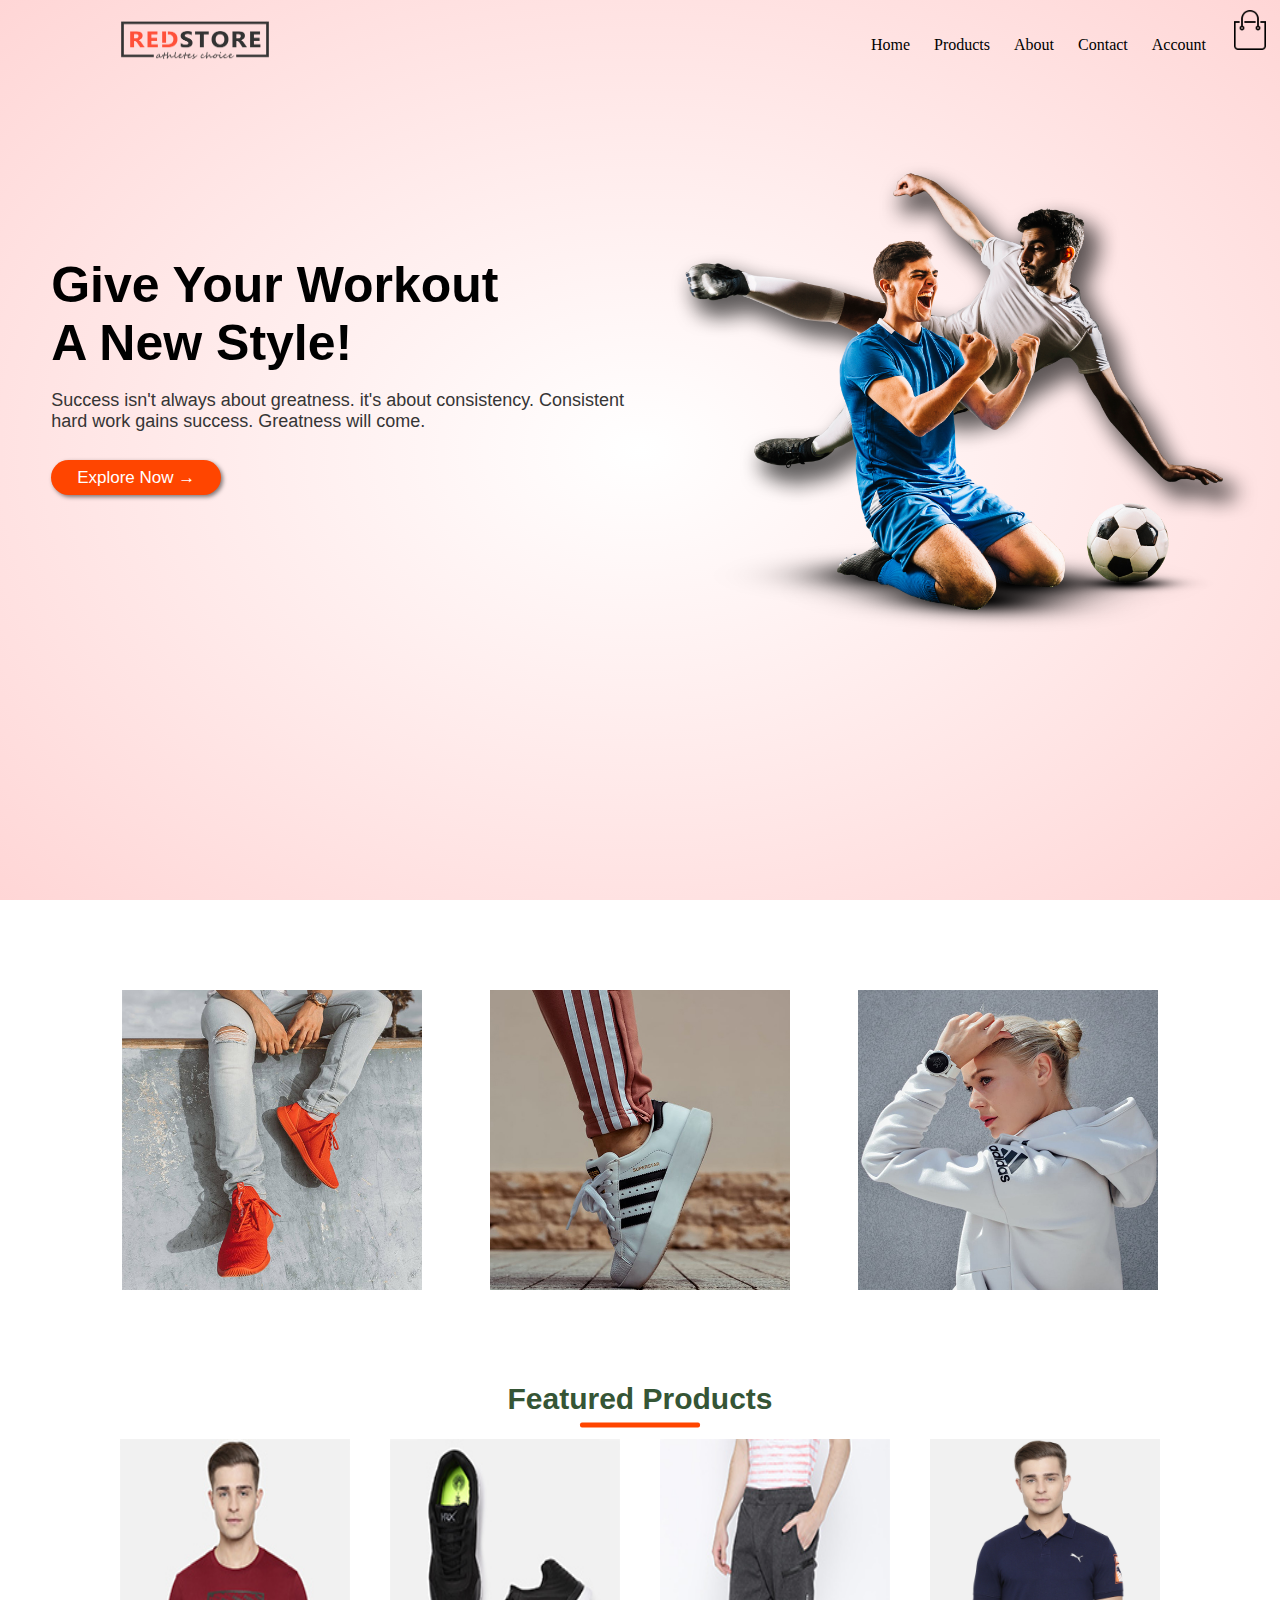
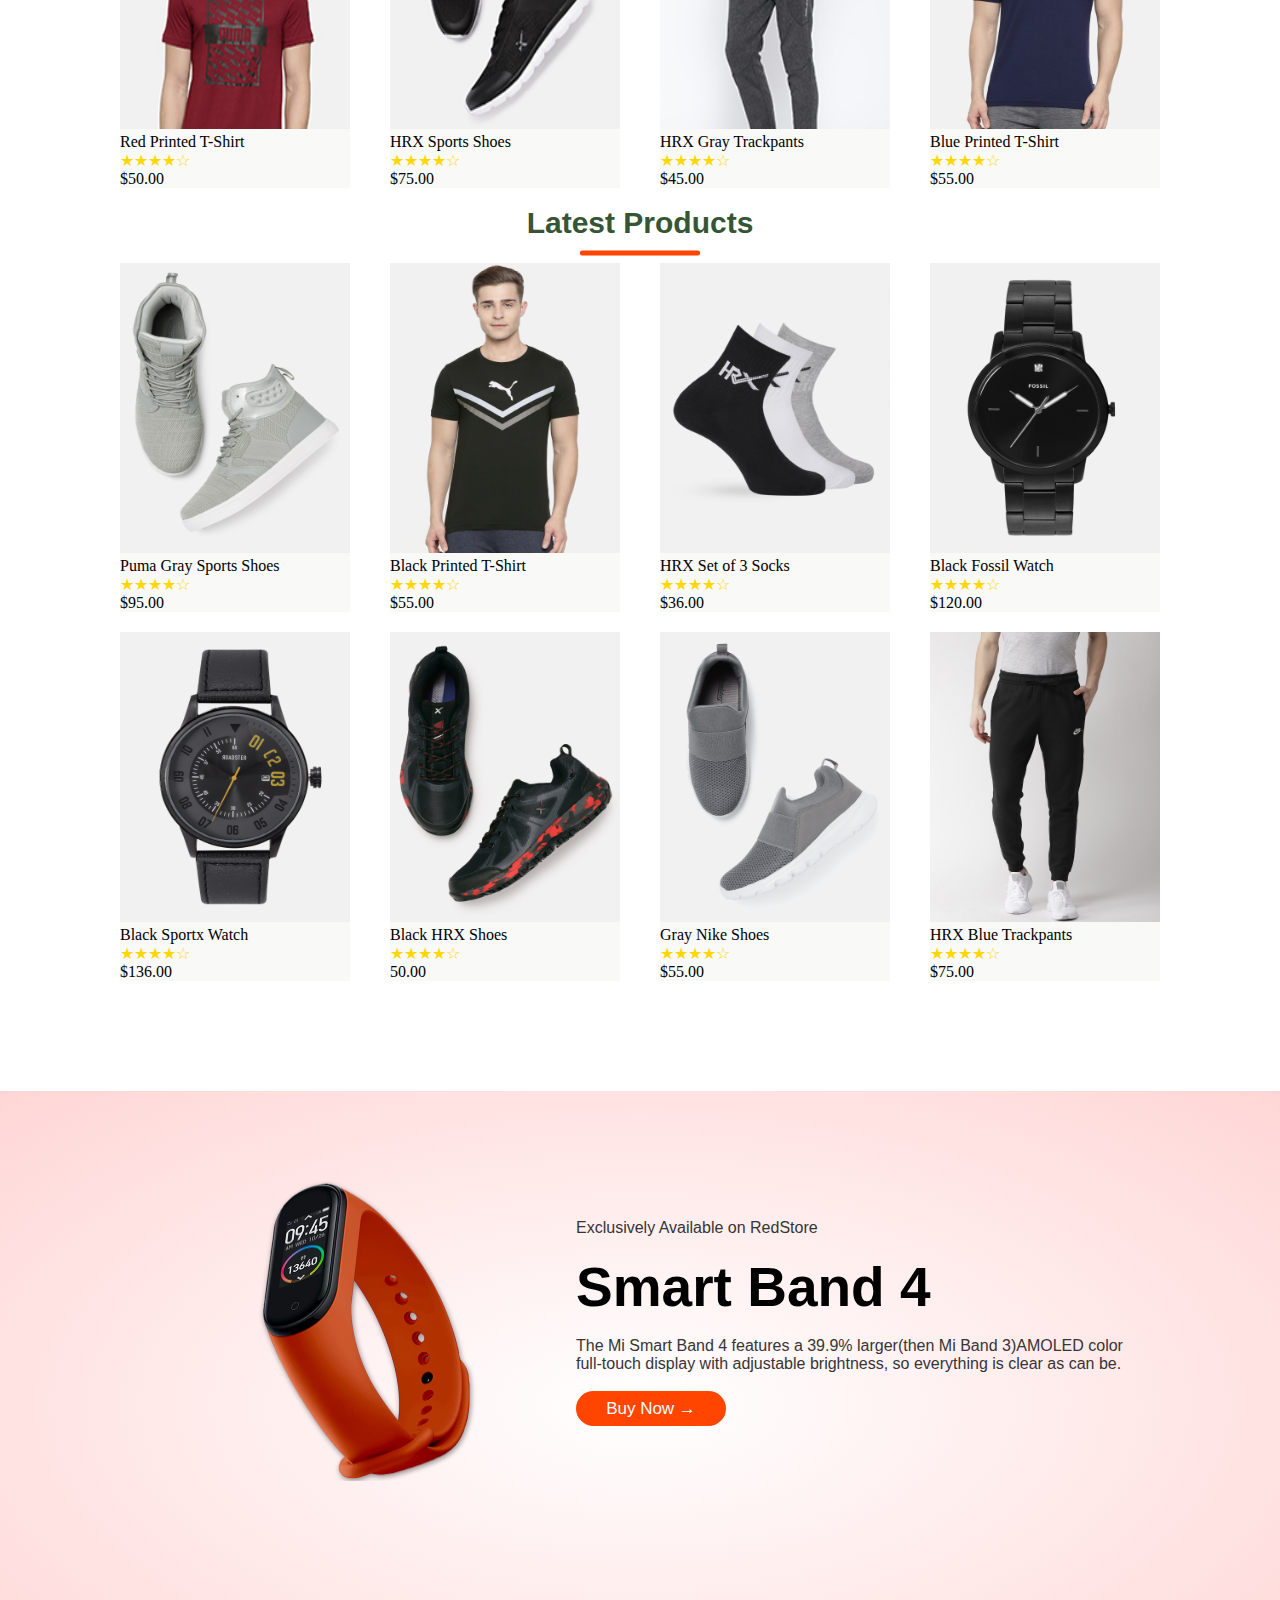
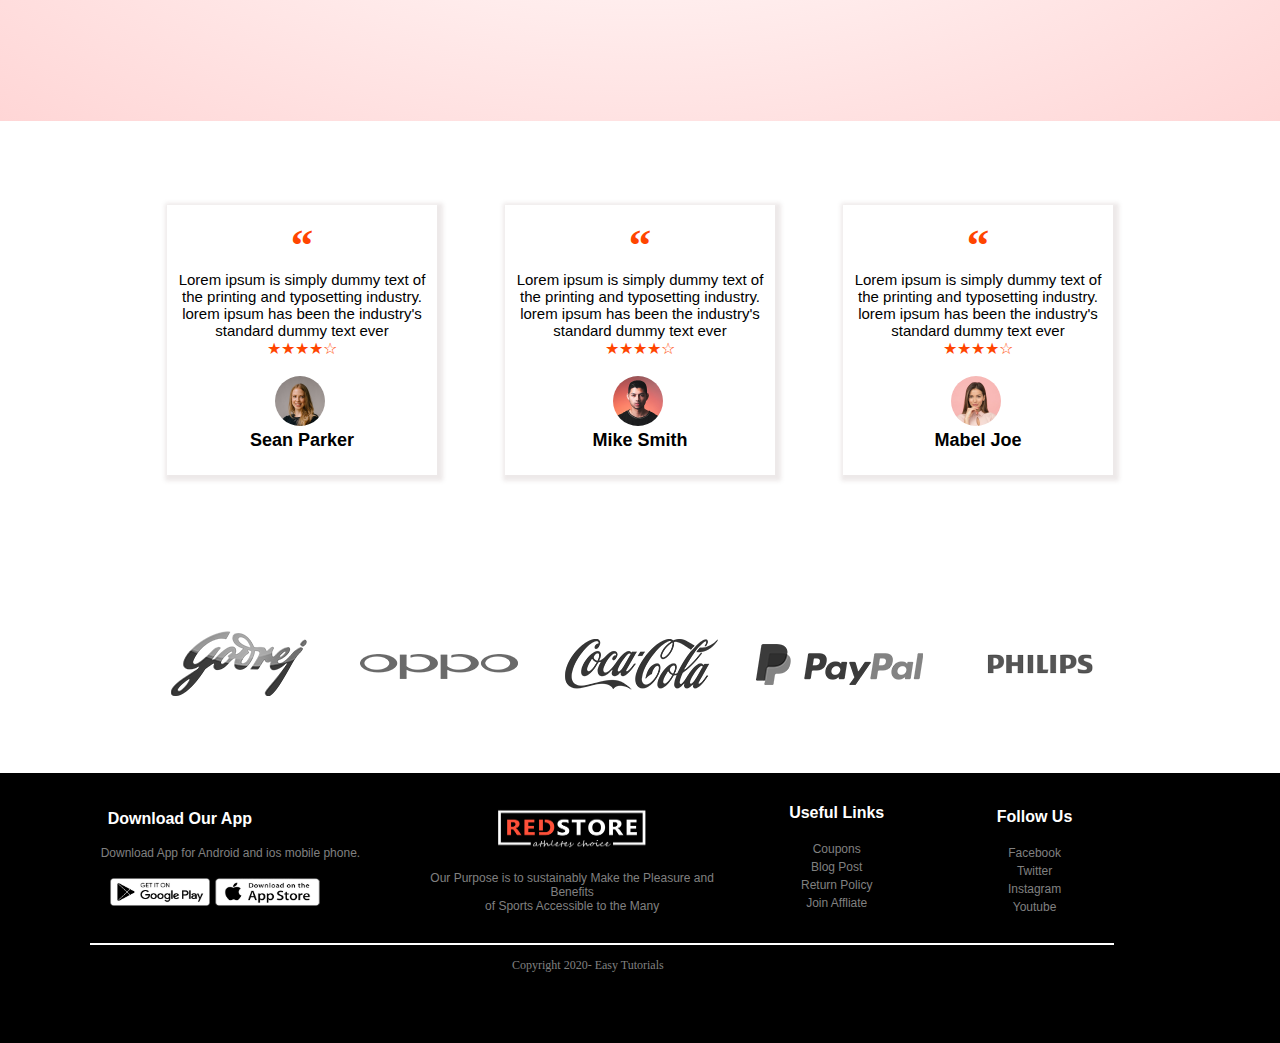
<file: index.html>
<!DOCTYPE html>
<html lang="en">

<head>
    <meta charset="UTF-8">
    <meta name="viewport" content="width=device-width, initial-scale=1.0">
    <title>RedStore | Ecommerce Website</title>
    <link rel="shortcut icon" href="./images/Intro-images/favicon.png" type="image/x-icon">
    <link rel="stylesheet" href="./style/main.css">
</head>

<body>
    <main>
        <header>
            <nav>
                <div class="navigation">
                    <img id="logo" width="150" height="40" src="./images/Intro-images/logo.png" alt="">
                    <ul>
                        <li><a href="./index.html">Home</a></li>
                        <li><a href="./pages/Product.html">Products</a></li>
                        <li><a href="">About</a></li>
                        <li><a href="">Contact</a></li>
                        <li><a href="./pages/Account.html">Account</a></li>
                        <li id="cart"><a href="./pages/cart.html"><img src="./images/Intro-images/cart.png" alt=""
                                    width="40" height="40"></a></li>
                    </ul>
                </div>
            </nav>
        </header>
        <div class="landing">
            <div class="Left">
                <h1 id="Give">Give Your Workout <br> A New Style!</h1><br>
                <p id="Success">Success isn't always about greatness. it's about consistency. Consistent <br>
                    hard work gains success. Greatness will come.
                </p><br>
                <a href="#category"><button id="button">Explore Now &#8594;</button></a>
            </div>
            <div class="Right">
                <img id="img1" src="../images/Intro-images/image1.png" alt="" width="600" height="500">
            </div>
        </div>
    </main>
    <!-- Category -->
    <div id="category">
        <img class="c1" src="../images/Explore-images/category-1.jpg" width="300" height="300" alt="">
        <img class="c1" src="../images/Explore-images/category-2.jpg" width="300" height="300" alt="">
        <img class="c1" src="../images/Explore-images/category-3.jpg" width="300" height="300" alt="">
    </div>

    <div class="Featured">
        <p style="line-height: 50px;"><b>Featured Products</b></p>
    </div>
    <div id="underline"></div>
    <div class="buy">
        <div class="card">
            <img id="" src="./images/Explore-images/buy-1.jpg" alt="" height="290" width="230">
            <p>Red Printed T-Shirt</p>
            <p class="rating">&#9733;&#9733;&#9733;&#9733;&#9734;</p>
            <p>$50.00</p>
        </div>
        <div class="card">
            <img src="./images/Explore-images/buy-2.jpg" alt="" height="290" width="230">
            <p>HRX Sports Shoes</p>
            <p class="rating">&#9733;&#9733;&#9733;&#9733;&#9734;</p>
            <p>$75.00</p>
        </div>
        <div class="card">
            <img src="./images/Explore-images/buy-3.jpg" alt="" height="290" width="230">
            <p>HRX Gray Trackpants</p>
            <p class="rating">&#9733;&#9733;&#9733;&#9733;&#9734;</p>
            <p>$45.00</p>
        </div>
        <div class="card">
            <img src="./images/Explore-images/product-4.jpg" alt="" height="290" width="230">
            <p>Blue Printed T-Shirt</p>
            <p class="rating">&#9733;&#9733;&#9733;&#9733;&#9734;</p>
            <p>$55.00</p>
        </div>
    </div>
    <div class="Latest">
        <p style="line-height: 50px;"><b>Latest Products</b></p>
    </div>
    <div id="underline1"></div>
    <div class="buy">
        <div class="card">
            <img id="" src="./images/Explore-images/product-5.jpg" alt="" height="290" width="230">
            <p>Puma Gray Sports Shoes</p>
            <p class="rating">&#9733;&#9733;&#9733;&#9733;&#9734;</p>
            <p>$95.00</p>
        </div>
        <div class="card">
            <img src="./images/Explore-images/product-6.jpg" alt="" height="290" width="230">
            <p>Black Printed T-Shirt</p>
            <p class="rating">&#9733;&#9733;&#9733;&#9733;&#9734;</p>
            <p>$55.00</p>
        </div>
        <div class="card">
            <img src="./images/Explore-images/product-7.jpg" alt="" height="290" width="230">
            <p>HRX Set of 3 Socks</p>
            <p class="rating">&#9733;&#9733;&#9733;&#9733;&#9734;</p>
            <p>$36.00</p>
        </div>
        <div class="card">
            <img src="./images/Explore-images/product-8.jpg" alt="" height="290" width="230">
            <p>Black Fossil Watch</p>
            <p class="rating">&#9733;&#9733;&#9733;&#9733;&#9734;</p>
            <p>$120.00</p>
        </div>
    </div>
    <div class="buy">
        <div class="card">
            <img src="./images/Explore-images/product-9.jpg" alt="" height="290" width="230">
            <p>Black Sportx Watch</p>
            <p class="rating">&#9733;&#9733;&#9733;&#9733;&#9734;</p>
            <p>$136.00</p>
        </div>
        <div class="card">
            <img src="./images/Explore-images/product-10.jpg" alt="" height="290" width="230">
            <p>Black HRX Shoes</p>
            <p class="rating">&#9733;&#9733;&#9733;&#9733;&#9734;</p>
            <p>50.00</p>
        </div>
        <div class="card">
            <img src="./images/Explore-images/product-11.jpg" alt="" height="290" width="230">
            <p>Gray Nike Shoes</p>
            <p class="rating">&#9733;&#9733;&#9733;&#9733;&#9734;</p>
            <p>$55.00</p>
        </div>
        <div class="card">
            <img src="./images/Explore-images/product-12.jpg" alt="" height="290" width="230">
            <p>HRX Blue Trackpants</p>
            <p class="rating">&#9733;&#9733;&#9733;&#9733;&#9734;</p>
            <p>$75.00</p>
        </div>
    </div>
    <div class="watch">
        <div id="exclusive"><img src="./images/Explore-images/exclusive.png" alt="" width="350" height="300"></div>
        <div id="rightnote">
            <p class="exclusivenote">Exclusively Available on RedStore</p><br>
            <h1>Smart Band 4</h1><br>
            <p class="exclusivenote">The Mi Smart Band 4 features a 39.9% larger(then Mi Band 3)AMOLED color<br>
                full-touch display with adjustable brightness, so everything is clear as can be.</p><br>
            <a href=""><button id="buynow">Buy Now &#8594;</button></a>
        </div>
    </div>
    <div class="review">
        <div class="comment">
            <h1 class="quotes">&#8220;</h1>
            <p class="text">Lorem ipsum is simply dummy text of the printing and typosetting
                industry. lorem ipsum has been the industry's standard dummy text ever</p>
            <p class="rating">&#9733;&#9733;&#9733;&#9733;&#9734;</p><br><img class="user"
                src="./images/Explore-images/user-1.png" alt="" width="50" height="50">
            <h6 class="name">Sean Parker</h6>
        </div>
        <div class="comment">
            <h1 class="quotes">&#8220;</h1>
            <p class="text">Lorem ipsum is simply dummy text of the printing and typosetting
                industry. lorem ipsum has been the industry's standard dummy text ever</p>
            <p class="rating">&#9733;&#9733;&#9733;&#9733;&#9734;</p><br><img class="user"
                src="./images/Explore-images/user-2.png" alt="" width="50" height="50">
            <h6 class="name">Mike Smith</h6>
        </div>
        <div class="comment">
            <h1 class="quotes">&#8220;</h1>
            <p class="text">Lorem ipsum is simply dummy text of the printing and typosetting
                industry. lorem ipsum has been the industry's standard dummy text ever</p>
            <p class="rating">&#9733;&#9733;&#9733;&#9733;&#9734;</p><br><img class="user"
                src="./images/Explore-images/user-3.png" alt="" width="50" height="50">
            <h6 class="name">Mabel Joe</h6>
        </div>
    </div>
    <div class="brand">
        <div class="item"><img src="./images/brand/logo-godrej.png" alt=""></div>
        <div class="item"><img src="./images/brand/logo-oppo.png" alt=""></div>
        <div class="item"><img src="./images/brand/logo-coca-cola.png" alt=""></div>
        <div class="item"><img src="./images/brand/logo-paypal.png" alt=""></div>
        <div class="item"><img src="./images/brand/logo-philips.png" alt=""></div>
    </div>
    </div>
    <footer>
        <div class="footerdiv">
            <div class="footeritem1">
                <h4 class="download">Download Our App</h4><br>
                <p class="smalltext">Download App for Android and ios mobile phone.</p>
                <a href=""><br><img src="./images/brand/play-store.png" alt="" width="100" height="28"
                        id="playstore"></a><a href=""><img id="appstore" src="./images/brand/app-store.png" alt=""
                        width="105" height="28"></a>
            </div>
            <div class="footeritem2"><img src="./images/brand/logo-white.png" id="logowhite" alt="" width="150"
                    height="40"><br><br>
                <p id="purpose">Our Purpose is to sustainably Make the Pleasure and Benefits<br>of Sports Accessible to
                    the Many</p>
            </div>
            <div class="footeritem3">
                <h4 class="lefttext">Useful Links</h4><br><a href="">
                    <p id="Coupons">Coupons
                </a><br><a href="">Blog Post</a><br><a href="">Return Policy</a><br><a href="">Join Affliate</a></p>
            </div>
            <div class="footeritem4">
                <h4 class="lefttextend">Follow Us</h4><br><a href="">
                    <p id="Facebook">Facebook
                </a><br><a href="">Twitter</a><br><a href="">Instagram</a><br><a href="">Youtube</a></p>
            </div>
        </div>
        <div class="footerline"></div>
        <p class="copyright">Copyright 2020- Easy Tutorials</p>
    </footer>
</body>

</html
</file>
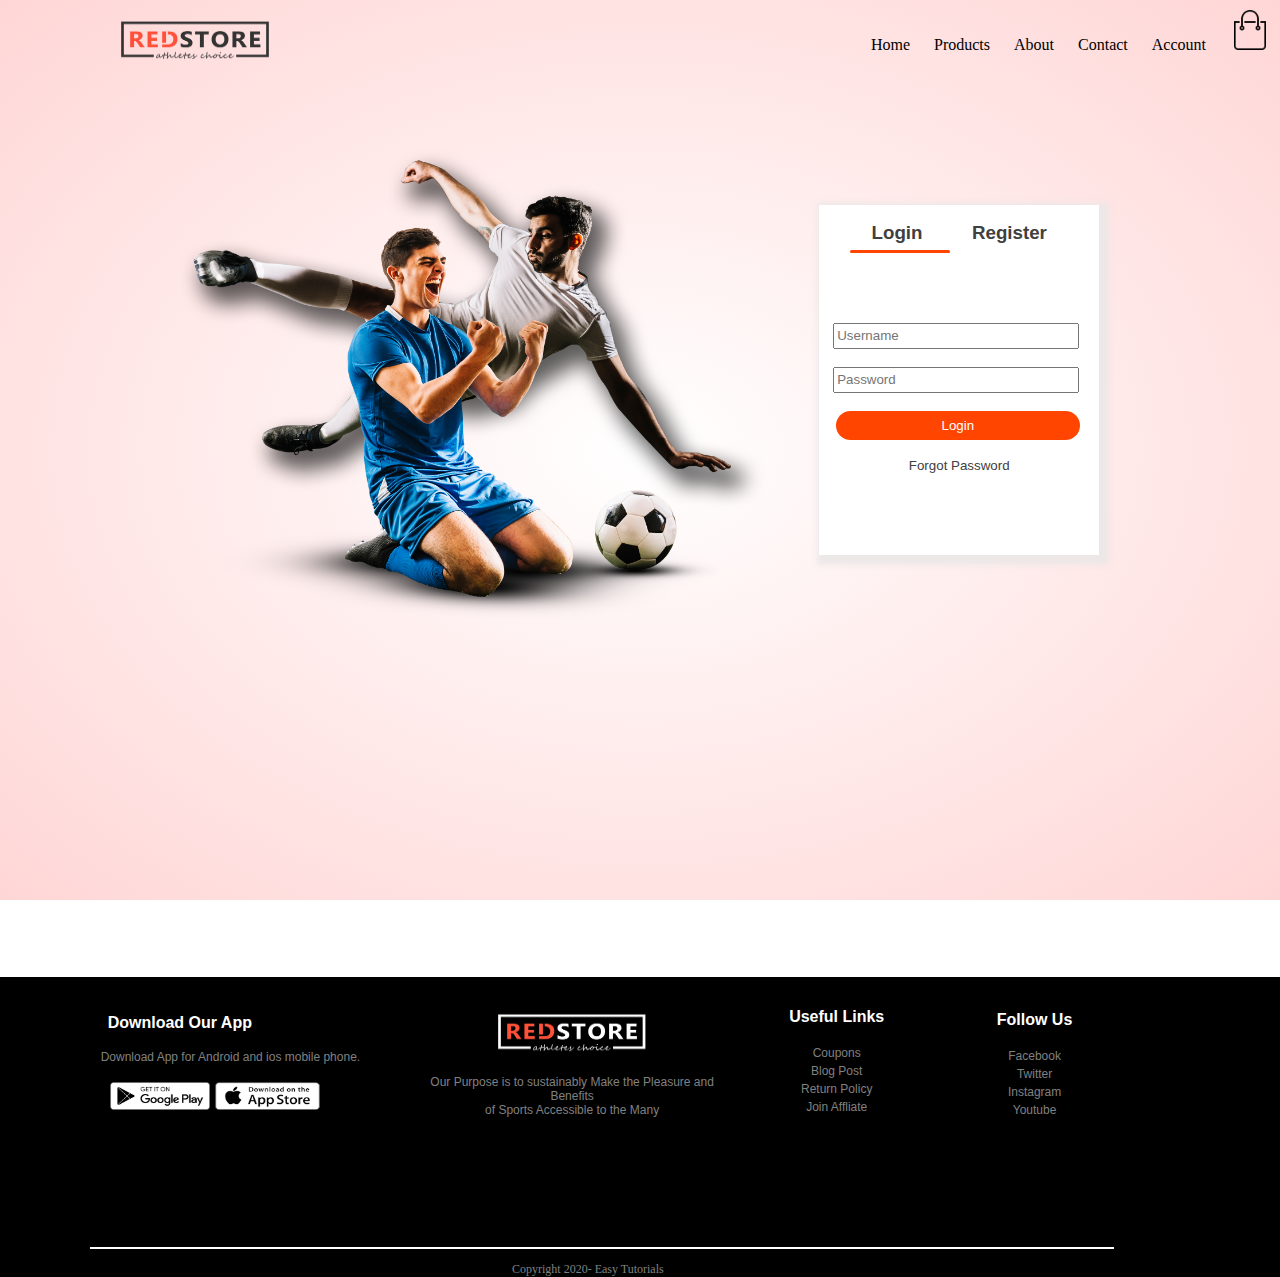
<file: pages/Account.html>
<!DOCTYPE html>
<html lang="en">
<head>
    <meta charset="UTF-8">
    <meta name="viewport" content="width=device-width, initial-scale=1.0">
    <title>My-Account RedStore | Ecommerce Website</title>
    <link rel="shortcut icon" href="../images/Intro-images/favicon.png" type="image/x-icon">
    <link rel="stylesheet" href="../style/Account.css">
</head>
<body>
    <main>
    <header>
        <nav>
            <div class="navigation">
                <img id="logo" width="150" height="40" src="../images/Intro-images/logo.png" alt="">
                    <ul>
                        <li><a href="../index.html">Home</a></li>
                        <li><a href="../pages/Product.html">Products</a></li>
                        <li><a href="">About</a></li>
                        <li><a href="">Contact</a></li>
                        <li><a href="../pages/Account.html">Account</a></li>
                        <li id="cart"><a href="../pages/cart.html"><img src="../images/Intro-images/cart.png" alt=""
                                    width="40" height="40"></a></li>
                    </ul>
                </div>
            </nav>
        </header>
            <div class="landing">
                <div class="Left">
                    <img id="img1" src="../images/Intro-images/image1.png" alt="" width="600" height="500">
                </div>
                <div class="Right">
                    <div>
                        <div class="loginboox">
                            <form action="">
                                <div class="head"><h3 id="h1">Login</h3><br>
                                <a href=""><h3 id="register">Register</h3></div></a>
                                <div class="underline"></div>
                                <div class="inputbox">
                                    <input type="text" placeholder="Username"><br><br>
                                    <input type="text" placeholder="Password"><br><br>
                                    <button id="button">Login</button><br><br>
                                    <a href=""><p>Forgot Password</p></a>
                                </div>
                            </form>
                        </div>
                    </div>
                </div>
            </div>
        </main>
        <footer>
            <div class="footerdiv">
                <div class="footeritem1">
                    <h4 class="download">Download Our App</h4><br>
                    <p class="smalltext">Download App for Android and ios mobile phone.</p>
                    <a href=""><br><img src="../images/brand/play-store.png" alt="" width="100" height="28"
                            id="playstore"></a><a href=""><img id="appstore" src="../images/brand/app-store.png" alt=""
                            width="105" height="28"></a>
                </div>
                <div class="footeritem2"><img src="../images/brand/logo-white.png" id="logowhite" alt="" width="150"
                        height="40"><br><br>
                    <p id="purpose">Our Purpose is to sustainably Make the Pleasure and Benefits<br>of Sports Accessible to
                        the Many</p>
                </div>
                <div class="footeritem3">
                    <h4 class="lefttext">Useful Links</h4><br><a href="">
                        <p id="Coupons">Coupons
                    </a><br><a href="">Blog Post</a><br><a href="">Return Policy</a><br><a href="">Join Affliate</a></p>
                </div>
                <div class="footeritem4">
                    <h4 class="lefttextend">Follow Us</h4><br><a href="">
                        <p id="Facebook">Facebook
                    </a><br><a href="">Twitter</a><br><a href="">Instagram</a><br><a href="">Youtube</a></p>
                </div>
            </div>
            <div class="footerline"></div>
            <p class="copyright">Copyright 2020- Easy Tutorials</p>
        </footer>
</body>
</html>
</file>
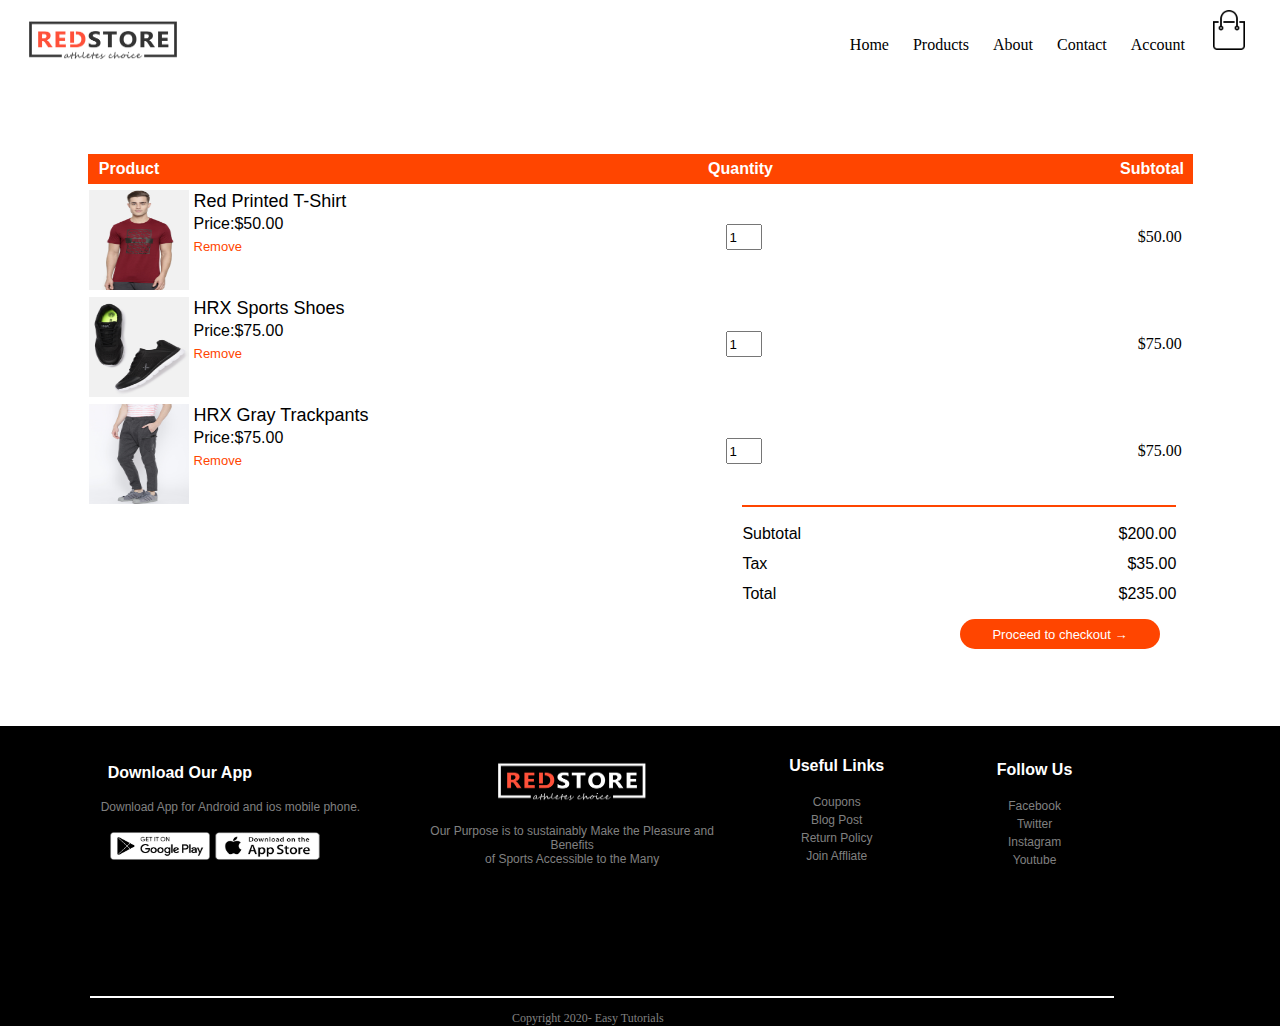
<file: pages/cart.html>
<!DOCTYPE html>
<html lang="en">

<head>
    <meta charset="UTF-8">
    <meta name="viewport" content="width=device-width, initial-scale=1.0">
    <title>My Cart-RedStore | Ecommerce Website</title>
    <link rel="shortcut icon" href="../images/Intro-images/favicon.png" type="image/x-icon">
    <link rel="stylesheet" href="../style/cart.css">
</head>

<body>
    <main>
        <header>
            <nav>
                <div class="navigation">
                    <img id="logo" width="150" height="40" src="../images/Intro-images/logo.png" alt="">
                    <ul>
                        <li><a href="../index.html">Home</a></li>
                        <li><a href="../pages/Product.html">Products</a></li>
                        <li><a href="">About</a></li>
                        <li><a href="">Contact</a></li>
                        <li><a href="../pages/Account.html">Account</a></li>
                        <li id="cart"><a href="../pages/cart.html"><img src="../images/Intro-images/cart.png" alt=""
                                    width="40" height="40"></a></li>
                    </ul>
                </div>
            </nav>
        </header>
        <div class="maindiv">
            <table>
                <tr>
                    <th id="th1" width="500" height="28">Product</th>
                    <th id="th2" width="300" height="28">Quantity</th>
                    <th id="th3" width="300" height="28">Subtotal</th>
                </tr>
                <tr>
                    <td class="image" width="500"><img src="../images/product-1.jpg" width="100" height="100" alt="">
                        <p class="item"><span class="text1">Red Printed T-Shirt</span><br><span
                                class="text2">Price:$50.00</span><br><span class="text3">Remove</span></p>
                    </td>
                    <td class="count"><input type="number" class="numberbox" value="1" min="1" max="15"></td>
                    <td class="price">
                        <p>$50.00</p>
                    </td>
                </tr>
                <tr>
                    <td class="image" width="500"><img src="../images/product-2.jpg" width="100" height="100" alt="">
                        <p class="item"><span class="text1">HRX Sports Shoes</span><br><span
                                class="text2">Price:$75.00</span><br><span class="text3">Remove</span></p>
                    </td>
                    <td class="count"><input type="number" class="numberbox" value="1" min="1" max="15"></td>
                    <td class="price">
                        <p>$75.00</p>
                    </td>
                </tr>
                <tr>
                    <td class="image" width="500"><img src="../images/product-3.jpg" width="100" height="100" alt="">
                        <p class="item"><span class="text1">HRX Gray Trackpants</span><br><span
                                class="text2">Price:$75.00</span><br><span class="text3">Remove</span></p>
                    </td>
                    <td class="count"><input type="number" class="numberbox" value="1" min="1" max="15"></td>
                    <td class="price">
                        <p>$75.00</p>
                    </td>
                </tr>
            </table>
        </div>
        <div class="leftend">
            <div class="line"></div>
            <div class="content">
                <span>Subtotal</span><span class="dollar">$200.00</span><br>
                <span>Tax</span><span class="dollar">$35.00</span><br>
                <span>Total</span><span class="dollar">$235.00</span>
            </div>
            <button id="checkout">Proceed to checkout &#8594;</button></a>
        </div>
    </main>
    <footer>
        <div class="footerdiv">
            <div class="footeritem1">
                <h4 class="download">Download Our App</h4><br>
                <p class="smalltext">Download App for Android and ios mobile phone.</p>
                <a href=""><br><img src="../images/brand/play-store.png" alt="" width="100" height="28"
                        id="playstore"></a><a href=""><img id="appstore" src="../images/brand/app-store.png" alt=""
                        width="105" height="28"></a>
            </div>
            <div class="footeritem2"><img src="../images/brand/logo-white.png" id="logowhite" alt="" width="150"
                    height="40"><br><br>
                <p id="purpose">Our Purpose is to sustainably Make the Pleasure and Benefits<br>of Sports Accessible to
                    the Many</p>
            </div>
            <div class="footeritem3">
                <h4 class="lefttext">Useful Links</h4><br><a href="">
                    <p id="Coupons">Coupons
                </a><br><a href="">Blog Post</a><br><a href="">Return Policy</a><br><a href="">Join Affliate</a></p>
            </div>
            <div class="footeritem4">
                <h4 class="lefttextend">Follow Us</h4><br><a href="">
                    <p id="Facebook">Facebook
                </a><br><a href="">Twitter</a><br><a href="">Instagram</a><br><a href="">Youtube</a></p>
            </div>
        </div>
        <div class="footerline"></div>
        <p class="copyright">Copyright 2020- Easy Tutorials</p>
    </footer>
</body>

</html>
</file>
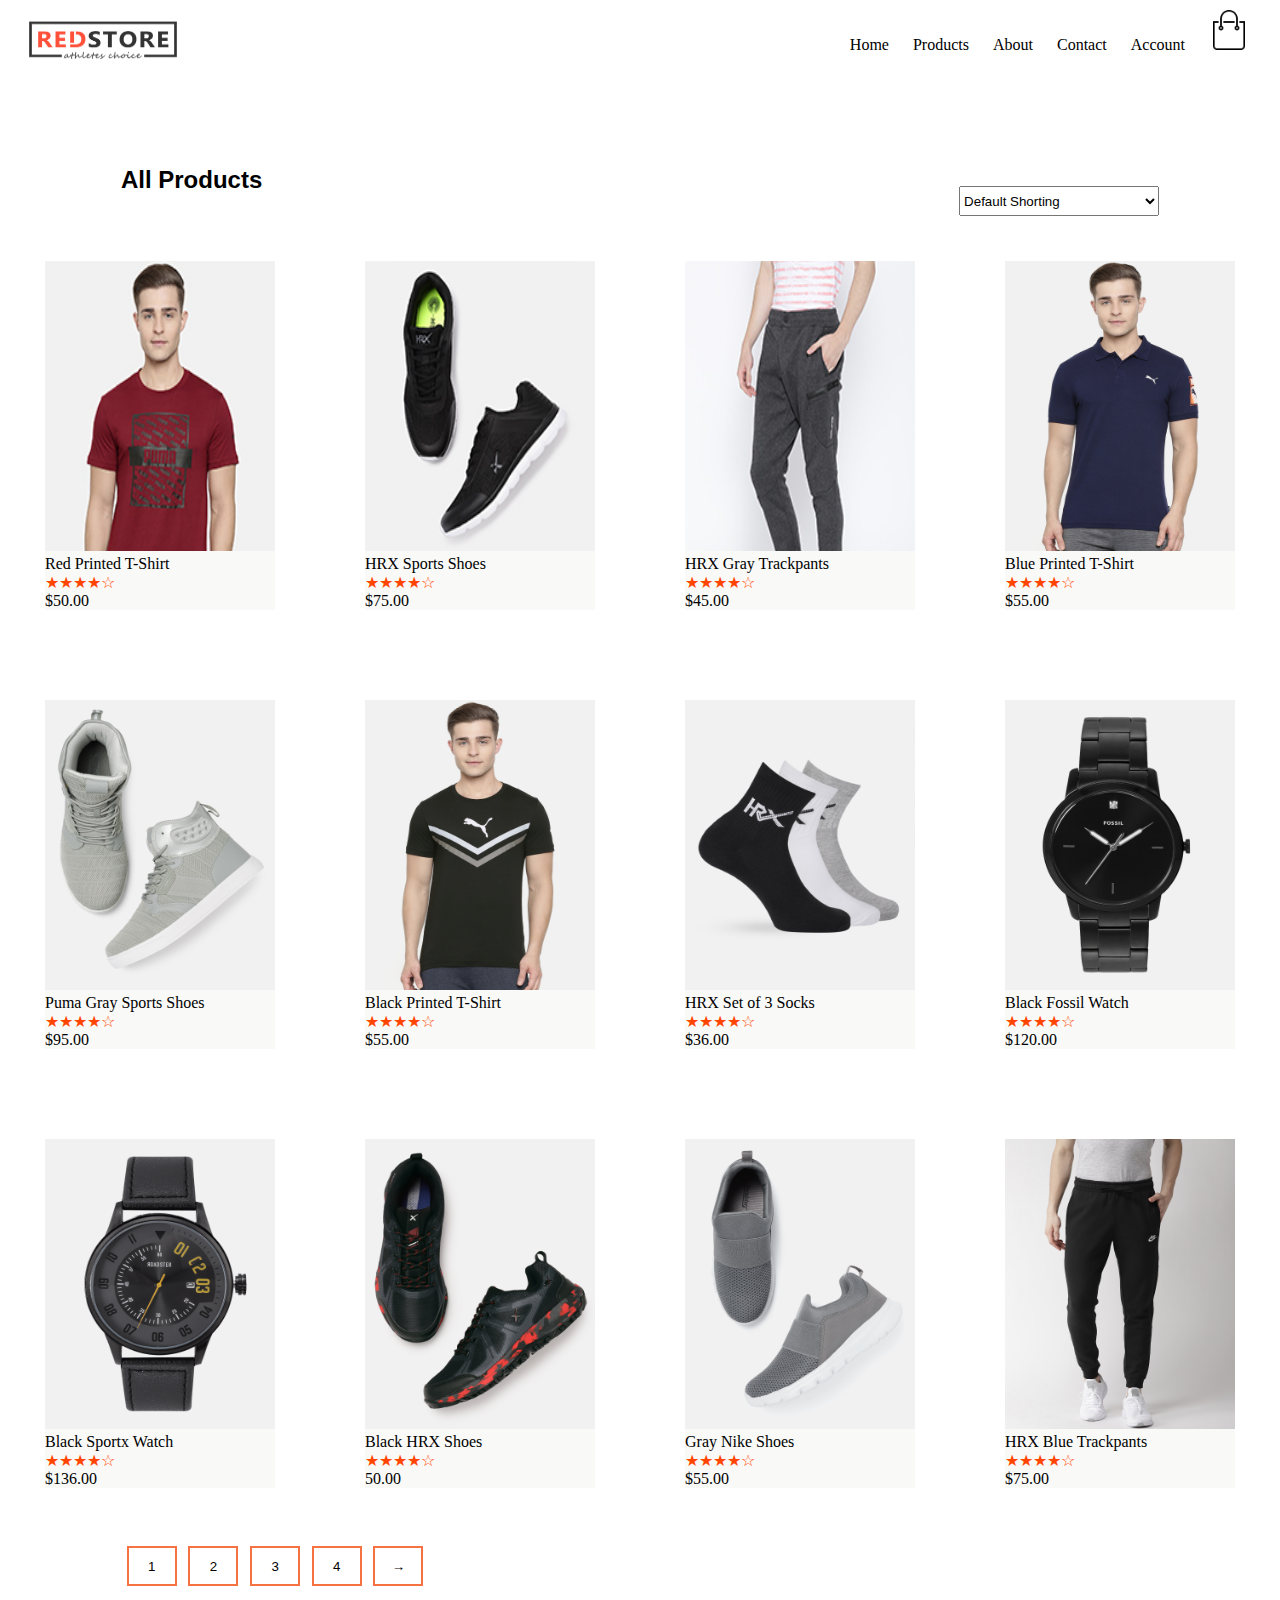
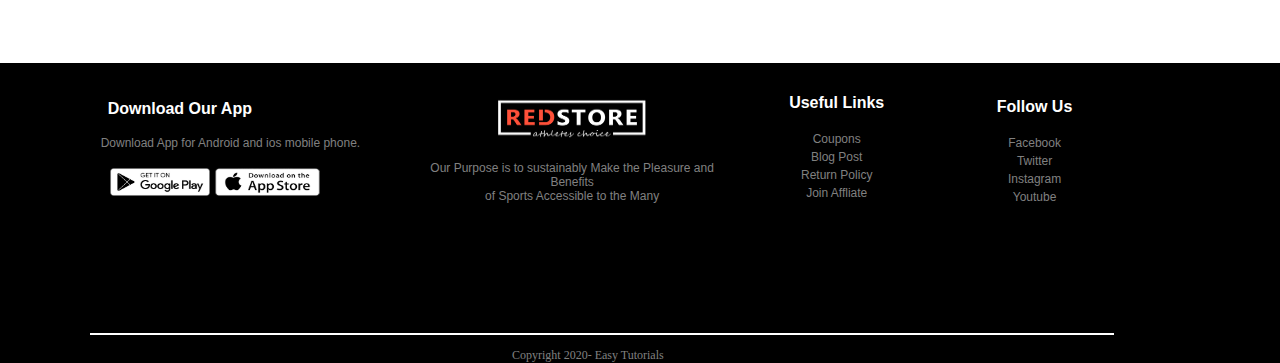
<file: pages/Product.html>
<!DOCTYPE html>
<html lang="en">

<head>
    <meta charset="UTF-8">
    <meta name="viewport" content="width=device-width, initial-scale=1.0">
    <title>All Products RedStore | Ecommerce Website</title>
    <link rel="shortcut icon" href="../images/Intro-images/favicon.png" type="image/x-icon">
    <link rel="stylesheet" href="../style/product.css">
</head>

<body>
    <main>
        <header>
            <nav>
                <div class="navigation">
                    <img id="logo" width="150" height="40" src="../images/Intro-images/logo.png" alt="">
                    <ul>
                        <li><a href="../index.html">Home</a></li>
                        <li><a href="../pages/Product.html">Products</a></li>
                        <li><a href="">About</a></li>
                        <li><a href="">Contact</a></li>
                        <li><a href="../pages/Account.html">Account</a></li>
                        <li id="cart"><a href="../pages/cart.html"><img src="../images/Intro-images/cart.png" alt=""
                                    width="40" height="40"></a></li>
                    </ul>
                </div>
            </nav>
        </header>
        <div class="heading">
            <div id="h1">
                <h2><b>All Products</b></h2>
            </div>
            <div id="shorting"><select name="Default Shorting">
                    <option value="1">Default Shorting</option>
                    <option value="2">Short by price</option>
                    <option value="3">Short by popularity</option>
                    <option value="4">Short by rating</option>
                    <option value="5">Short by sale</option>
                </select></div>
        </div>
        <div class="buy">
            <div class="card" id="red">
                <a href="../pages/Productdetails.html">
                    <img id="" src="../images/Explore-images/buy-1.jpg" alt="" height="290" width="230">
                    <p>Red Printed T-Shirt</p>
                    <p class="rating">&#9733;&#9733;&#9733;&#9733;&#9734;</p>
                    <p>$50.00</p>
                </a>
            </div>
            <div class="card">
                <img src="../images/Explore-images/buy-2.jpg" alt="" height="290" width="230">
                <p>HRX Sports Shoes</p>
                <p class="rating">&#9733;&#9733;&#9733;&#9733;&#9734;</p>
                <p>$75.00</p>
            </div>
            <div class="card">
                <img src="../images/Explore-images/buy-3.jpg" alt="" height="290" width="230">
                <p>HRX Gray Trackpants</p>
                <p class="rating">&#9733;&#9733;&#9733;&#9733;&#9734;</p>
                <p>$45.00</p>
            </div>
            <div class="card">
                <img src="../images/Explore-images/product-4.jpg" alt="" height="290" width="230">
                <p>Blue Printed T-Shirt</p>
                <p class="rating">&#9733;&#9733;&#9733;&#9733;&#9734;</p>
                <p>$55.00</p>
            </div>
        </div>
        <div class="buy">
            <div class="card">
                <img id="" src="../images/Explore-images/product-5.jpg" alt="" height="290" width="230">
                <p>Puma Gray Sports Shoes</p>
                <p class="rating">&#9733;&#9733;&#9733;&#9733;&#9734;</p>
                <p>$95.00</p>
            </div>
            <div class="card">
                <img src="../images/Explore-images/product-6.jpg" alt="" height="290" width="230">
                <p>Black Printed T-Shirt</p>
                <p class="rating">&#9733;&#9733;&#9733;&#9733;&#9734;</p>
                <p>$55.00</p>
            </div>
            <div class="card">
                <img src="../images/Explore-images/product-7.jpg" alt="" height="290" width="230">
                <p>HRX Set of 3 Socks</p>
                <p class="rating">&#9733;&#9733;&#9733;&#9733;&#9734;</p>
                <p>$36.00</p>
            </div>
            <div class="card">
                <img src="../images/Explore-images/product-8.jpg" alt="" height="290" width="230">
                <p>Black Fossil Watch</p>
                <p class="rating">&#9733;&#9733;&#9733;&#9733;&#9734;</p>
                <p>$120.00</p>
            </div>
        </div>
        <div class="buy">
            <div class="card">
                <img src="../images/Explore-images/product-9.jpg" alt="" height="290" width="230">
                <p>Black Sportx Watch</p>
                <p class="rating">&#9733;&#9733;&#9733;&#9733;&#9734;</p>
                <p>$136.00</p>
            </div>
            <div class="card">
                <img src="../images/Explore-images/product-10.jpg" alt="" height="290" width="230">
                <p>Black HRX Shoes</p>
                <p class="rating">&#9733;&#9733;&#9733;&#9733;&#9734;</p>
                <p>50.00</p>
            </div>
            <div class="card">
                <img src="../images/Explore-images/product-11.jpg" alt="" height="290" width="230">
                <p>Gray Nike Shoes</p>
                <p class="rating">&#9733;&#9733;&#9733;&#9733;&#9734;</p>
                <p>$55.00</p>
            </div>
            <div class="card">
                <img src="../images/Explore-images/product-12.jpg" alt="" height="290" width="230">
                <p>HRX Blue Trackpants</p>
                <p class="rating">&#9733;&#9733;&#9733;&#9733;&#9734;</p>
                <p>$75.00</p>
            </div>
        </div>
        <div class="next"><button class="button">1</button><button class="button">2</button><button
                class="button">3</button>
            <button class="button">4</button><button class="button">&#8594;</button>
            <div>
    </main>
    <footer>
        <div class="footerdiv">
            <div class="footeritem1">
                <h4 class="download">Download Our App</h4><br>
                <p class="smalltext">Download App for Android and ios mobile phone.</p>
                <a href=""><br><img src="../images/brand/play-store.png" alt="" width="100" height="28"
                        id="playstore"></a><a href=""><img id="appstore" src="../images/brand/app-store.png" alt=""
                        width="105" height="28"></a>
            </div>
            <div class="footeritem2"><img src="../images/brand/logo-white.png" id="logowhite" alt="" width="150"
                    height="40"><br><br>
                <p id="purpose">Our Purpose is to sustainably Make the Pleasure and Benefits<br>of Sports Accessible to
                    the Many</p>
            </div>
            <div class="footeritem3">
                <h4 class="lefttext">Useful Links</h4><br><a href="">
                    <p id="Coupons">Coupons
                </a><br><a href="">Blog Post</a><br><a href="">Return Policy</a><br><a href="">Join Affliate</a></p>
            </div>
            <div class="footeritem4">
                <h4 class="lefttextend">Follow Us</h4><br><a href="">
                    <p id="Facebook">Facebook
                </a><br><a href="">Twitter</a><br><a href="">Instagram</a><br><a href="">Youtube</a></p>
            </div>
        </div>
        <div class="footerline"></div>
        <p class="copyright">Copyright 2020- Easy Tutorials</p>
    </footer>
</body>

</html>
</file>
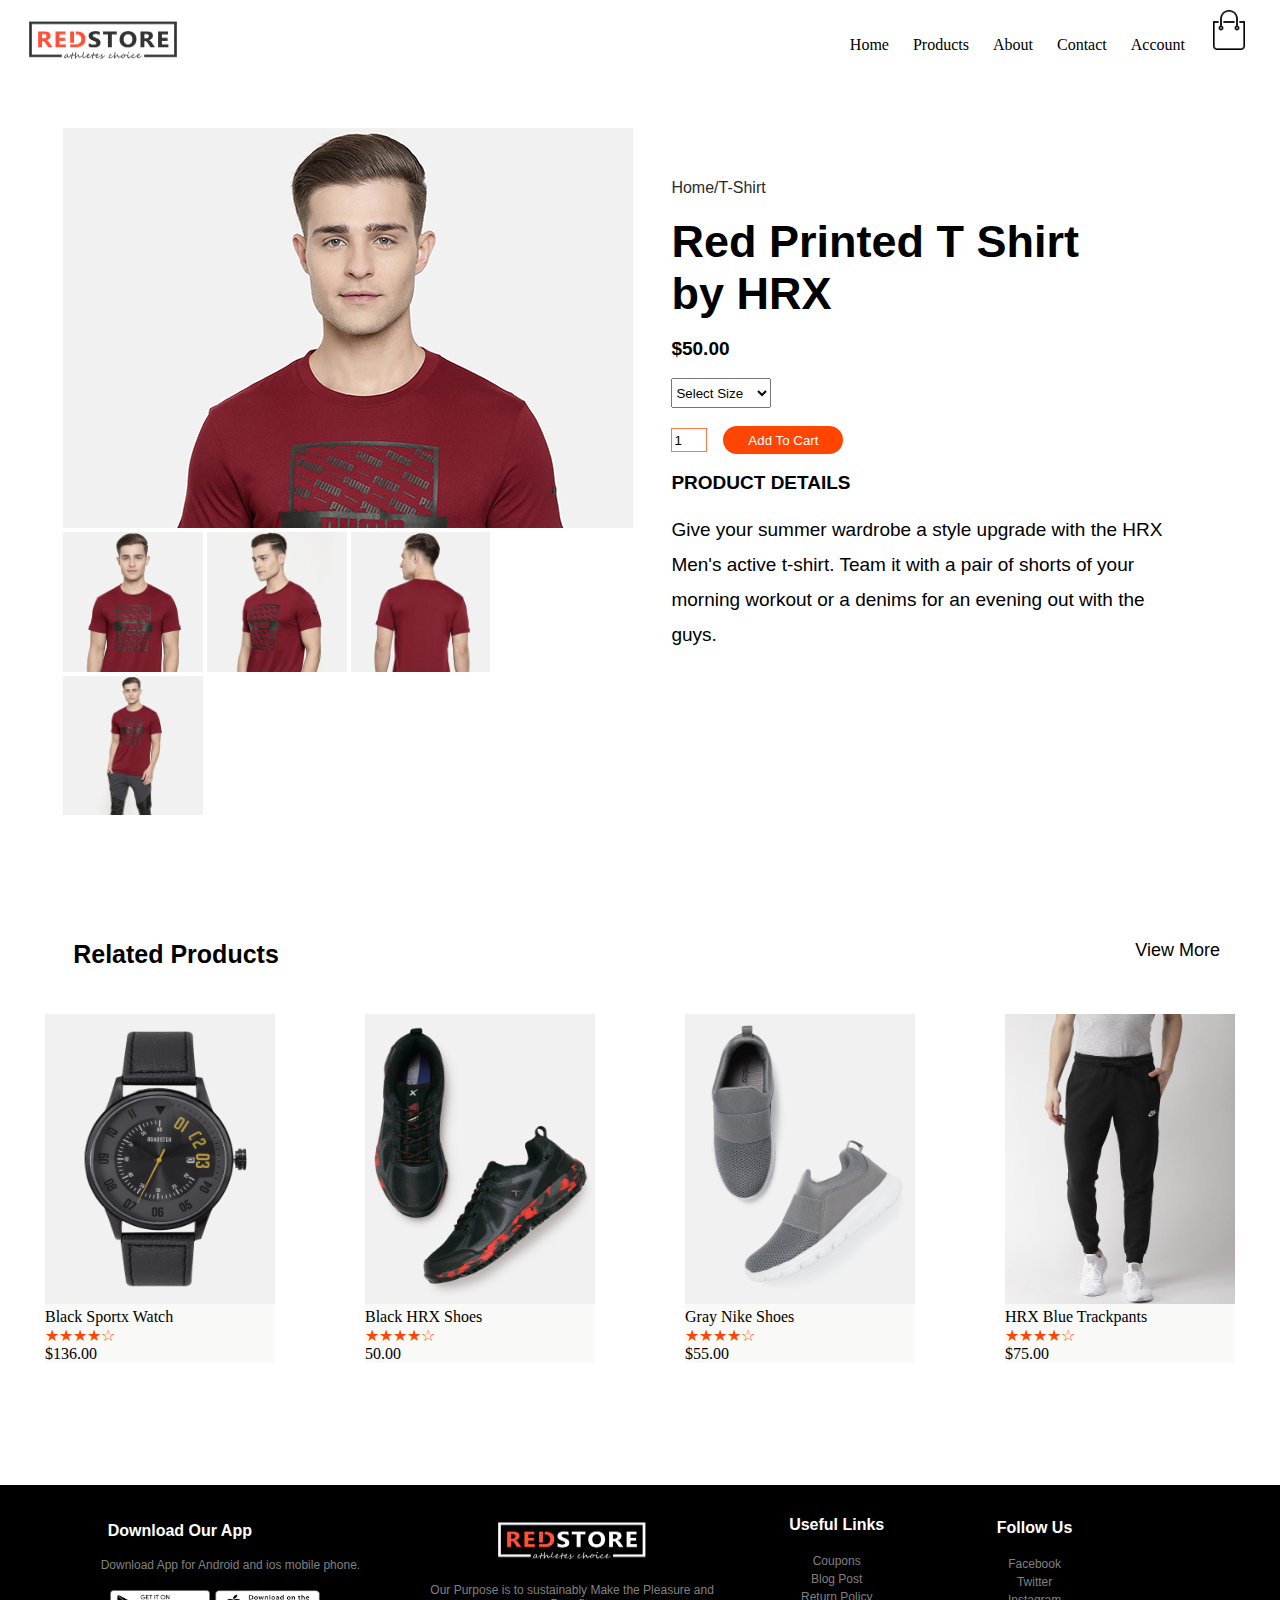
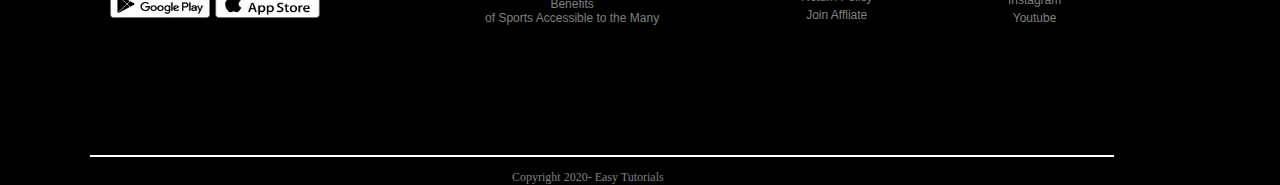
<file: pages/Productdetails.html>
<!DOCTYPE html>
<html lang="en">

<head>
    <meta charset="UTF-8">
    <meta name="viewport" content="width=device-width, initial-scale=1.0">
    <title>T-Shirt RedStore | Ecommerce Website</title>
    <link rel="shortcut icon" href="../images/Intro-images/favicon.png" type="image/x-icon">
    <link rel="stylesheet" href="../style/productdetail.css">
</head>

<body>
    <main>
        <header>
            <nav>
                <div class="navigation">
                    <img id="logo" width="150" height="40" src="../images/Intro-images/logo.png" alt="">
                    <ul>
                        <li><a href="../index.html">Home</a></li>
                        <li><a href="../pages/Product.html">Products</a></li>
                        <li><a href="">About</a></li>
                        <li><a href="">Contact</a></li>
                        <li><a href="../pages/Account.html">Account</a></li>
                        <li id="cart"><a href="../pages/cart.html"><img src="../images/Intro-images/cart.png" alt=""
                                    width="40" height="40"></a></li>
                    </ul>
                </div>
            </nav>
        </header>
        <div class="mainproduct">
            <div class="left">
                <div id="images">
                    <iframe scrolling="no" src="../images/gallery-1.jpg" name="gallery" width="100%"
                        height="400"></iframe><br>
                    <a href="../images/gallery-1.jpg" target="gallery"><img src="../images/gallery-1.jpg" width="24.5%"
                            alt=""></a>
                    <a href="../images/gallery-2.jpg" target="gallery"><img src="../images/gallery-2.jpg" width="24.5%"
                            alt=""></a>
                    <a href="../images/gallery-3.jpg" target="gallery"><img src="../images/gallery-3.jpg" width="24.5%"
                            alt=""></a>
                    <a href="../images/gallery-4.jpg" target="gallery"><img src="../images/gallery-4.jpg" width="24.5%"
                            alt=""></a>
                </div>
            </div>
            <div class="right">
                <div class="text">
                    <p class="para">Home/T-Shirt</p><br>
                    <h2 class="h2">Red Printed T Shirt <br>by HRX</h2><br>
                    <p class="para2"><b>$50.00</b></p><br>
                    <select name="size" id="size">
                        <option value="1">Select Size</option>
                        <option value="2">Small</option>
                        <option value="3">Medium</option>
                        <option value="4">Large</option>
                        <option value="5">XL</option>
                        <option value="6">XXL</option>
                    </select><br>
                    <br><input id="count" type="number" value="1" min="1" max="100">
                    <a href="../pages/cart.html"><button id="card">Add To Cart</button></a><br><br>
                    <p class="para2">
                        <b>PRODUCT DETAILS</b>
                    </p><br>
                    <p class="para3">Give your summer wardrobe a style upgrade with the HRX<br>
                        Men's active t-shirt. Team it with a pair of shorts of your<br>morning workout or a denims for
                        an evening out with the<br>guys.</p>
                </div>
            </div>
        </div>
        <div class="heading">
            <h2><b>Related Products</b></h2>
            <p><a href="">View More</p></a>
        </div>
        <div class="buy">
            <div class="card">
                <img src="../images/Explore-images/product-9.jpg" alt="" height="290" width="230">
                <p>Black Sportx Watch</p>
                <p class="rating">&#9733;&#9733;&#9733;&#9733;&#9734;</p>
                <p>$136.00</p>
            </div>
            <div class="card">
                <img src="../images/Explore-images/product-10.jpg" alt="" height="290" width="230">
                <p>Black HRX Shoes</p>
                <p class="rating">&#9733;&#9733;&#9733;&#9733;&#9734;</p>
                <p>50.00</p>
            </div>
            <div class="card">
                <img src="../images/Explore-images/product-11.jpg" alt="" height="290" width="230">
                <p>Gray Nike Shoes</p>
                <p class="rating">&#9733;&#9733;&#9733;&#9733;&#9734;</p>
                <p>$55.00</p>
            </div>
            <div class="card">
                <img src="../images/Explore-images/product-12.jpg" alt="" height="290" width="230">
                <p>HRX Blue Trackpants</p>
                <p class="rating">&#9733;&#9733;&#9733;&#9733;&#9734;</p>
                <p>$75.00</p>
            </div>
        </div>
    </main>
    <footer>
        <div class="footerdiv">
            <div class="footeritem1">
                <h4 class="download">Download Our App</h4><br>
                <p class="smalltext">Download App for Android and ios mobile phone.</p>
                <a href=""><br><img src="../images/brand/play-store.png" alt="" width="100" height="28"
                        id="playstore"></a><a href=""><img id="appstore" src="../images/brand/app-store.png" alt=""
                        width="105" height="28"></a>
            </div>
            <div class="footeritem2"><img src="../images/brand/logo-white.png" id="logowhite" alt="" width="150"
                    height="40"><br><br>
                <p id="purpose">Our Purpose is to sustainably Make the Pleasure and Benefits<br>of Sports Accessible to
                    the Many</p>
            </div>
            <div class="footeritem3">
                <h4 class="lefttext">Useful Links</h4><br><a href="">
                    <p id="Coupons">Coupons
                </a><br><a href="">Blog Post</a><br><a href="">Return Policy</a><br><a href="">Join Affliate</a></p>
            </div>
            <div class="footeritem4">
                <h4 class="lefttextend">Follow Us</h4><br><a href="">
                    <p id="Facebook">Facebook
                </a><br><a href="">Twitter</a><br><a href="">Instagram</a><br><a href="">Youtube</a></p>
            </div>
        </div>
        <div class="footerline"></div>
        <p class="copyright">Copyright 2020- Easy Tutorials</p>
    </footer>
</body>

</html>
</file>
<file: style/main.css>
*{
    margin: 0;
}
main{
    background: radial-gradient(#fff, #ffd6d6);
    height: 100vh;
}
#logo {
    position: relative;
    top: 20px;
    left: 120px;
}

.navigation {
    display: flex;
    justify-content: space-between;
}

ul li {
    display: inline-block;
    padding: 10px;
    font-size: 16px;
}
ul li a {
    list-style-type: none;
    text-decoration: none;
    color: black;
}
.landing {
    display: flex;
}

.Left {
    width: 50%;
    padding-top: 15%;
    padding-left: 4%;
}
.Right {
    width: 50%;
    padding-top: 6%;

}
#Give{
    font-family: Arial, Helvetica, sans-serif;
    font-size: 50px;
}
#Success {
    font-family: Arial, Helvetica, sans-serif;
    font-size: 18px;
    color: rgb(54, 53, 53);
}
#button {
    margin-top: 10px;
    width: 170px;
    height: 35px;
    padding: 5px 8px;
    border-radius: 20px;
    color: white;
    background-color: orangered;
    border: none;
    font-size: 17px;
    box-shadow: 2px 2px 4px rgba(0, 0, 0, 0.5);
    cursor: pointer;
}

#button:hover {
    background-color: rgb(192, 58, 4);
}
/* ------------------------------------------------------------------------------------------------------------- */
#category {
    align-items: center;
    display: flex;
    justify-content: center;
    padding: 50px 10px;
}
#category .c1{
    margin: 34px;
    margin-top: 40px;
    transition: transform 0.3s ease;
}
#category .c1:hover{
    transform: translate(10px, 10px);
}
.Featured {
    font-family: 'Gill Sans', 'Gill Sans MT', Calibri, 'Trebuchet MS', sans-serif;
    text-align: center;
    color: rgb(53, 85, 53);
    font-size: 30px;
}

#underline {
    position: relative;
    left: 50%;
    top: 1px;
    height: 5px;
    width: 120px;
    background-color: orangered;
    border-radius: 2px;
    transform: translate(-50%, -50%);
}

.buy {
    display: flex;
    justify-content: center;
    transition: transform 0.3s ease;}

.card {
    margin: 10px 20px;
    background-color: rgb(249,249,247)
}
.buy .card:hover{
    transform: translate(10px, 10px);}
.card .rating {
        color: gold;
    }
.Latest {
    font-family: 'Gill Sans', 'Gill Sans MT', Calibri, 'Trebuchet MS', sans-serif;
    text-align: center;
    color: rgb(53, 85, 53);
    font-size: 30px;}
#underline1 {
    position: relative;
    left: 50%;
    top: 5px;
    height: 5px;
    width: 120px;
    background-color: orangered;
    border-radius: 2px;
    transform: translate(-50%, -50%);
}
.watch{
    background: radial-gradient(#fff, #ffd6d6);
    height: 70vh;
    margin-top: 100px;
    display: flex;
    transition: transform 0.3s ease;
}
#exclusive{
    padding-left: 15%;
    padding-top: 7%;
    width: 30%;
}
.watch #exclusive:hover{
    transform: translate(10px, 10px);
}
#rightnote{
    font-family: 'Gill Sans', 'Gill Sans MT', Calibri, 'Trebuchet MS', sans-serif;
    width: 50%;
    padding-top:10%;
}
.exclusivenote{
    font-size: medium;
    color: rgb(54, 53, 53);
}
#rightnote h1{
    font-size: 55px;
}
#buynow{
    width: 150px;
    height: 35px;
    border-radius: 20px;
    color: white;
    background-color: orangered;
    border: none;
    font-size: 17px;
    cursor: pointer;
}
#buynow:hover{
    background-color: rgb(231, 139, 34);
}
.review {
    align-items: center;
    display: flex;
    justify-content: center;
    padding: 50px 10px;
    transition: transform 0.3s ease;
}
.review .comment:hover{
    transform: translate(10px, 10px);
    }
.review .comment{
    border: none;
    box-shadow: 2px 2px 4px 4px rgba(235, 231, 231, 0.904);
    height: 270px;
    width: 270px;
    margin: 34px;
}
.quotes{
    text-align: center;
    color: orangered;
    margin-top:5% ;
    font-size: 45px;
}
.text{
    font-size: 15px;
    font-family: Arial, Helvetica, sans-serif;
    text-align: center;
}

.review .comment .rating {
        text-align: center;
        color: orangered;
    }
.review .comment .user {
        border-radius: 25px;
        margin-left: 40%;
        }
.name{
    text-align: center;
    font-size: 18px;
    font-family: Arial, Helvetica, sans-serif;
}
.brand{
    align-items: center;
    display: flex;
    justify-content: center;
    padding: 50px 10px;
}
.brand .item{
    margin: 10px;
    filter: grayscale();
}
.brand .item:hover{
    filter: none
}
/* ---------------------------------------------------------------------------- */
footer{
    background: black;
}
footer{
    background: black;
    height: 30vh;
}
.footerdiv{
    display: flex;
    text-align: center;
    transition: transform 0.3s ease;
}
.footerdiv a{
    text-decoration: none;
    color: gray;
}
.footerdiv a:hover{
    color: white;
}
.footerdiv .footeritem1{
    width: 480px;
    height: 170px;
    /* border:red solid; */
}
.footerdiv .footeritem2{
    width: 460px;
    height: 170px;
    /* border:red solid; */
}
.footerdiv .footeritem3{
    width: 330px;
    height: 170px;
    /* border:red solid; */
}
.footerdiv .footeritem4{
    width: 370px;
    height: 170px;
    /* border:red solid; */
}
.footerdiv .footeritem1 .download{
    font-family: Arial, Helvetica, sans-serif;
    color: white;
    font-size: 16px;
    margin-right: 4%;
    margin-top: 10%;
}
.smalltext{
    color: gray;
    font-size: 12px;
    margin-left: 23%;
    font-family: Arial, Helvetica, sans-serif;
}
#appstore{
    position: relative;
    left: 30px;
}
#playstore{
    position: relative;
    left: 25px
}
#logowhite{
    margin-top: 10%;
    margin-left: 10%;
}
#purpose{
color: grey; 
font-size: 12px;
font-family: Arial, Helvetica, sans-serif;
margin-left: 10%;
}
.lefttext{
    font-family: Arial, Helvetica, sans-serif;
    color: white;
    font-size: 16px;
    margin-top: 12%;
    margin-right: 20%;
}
.lefttextend{
    font-family: Arial, Helvetica, sans-serif;
    color: white;
    font-size: 16px;
    margin-top: 12%;
    margin-right: 70%;
}
#Coupons{
    color: grey; 
    font-size: 12px;
    font-family: Arial, Helvetica, sans-serif;
    margin-right: 20%;
    line-height: 18px;
    }
#Facebook{
    color: grey; 
    font-size: 12px;
    font-family: Arial, Helvetica, sans-serif;
    margin-right: 70%;
    line-height: 18px;
}
.footerline{
    width: 80%;
    height: 2px;
    margin-left: 7%;
    background-color: white;
}
.copyright{
    margin-left: 40%;
    margin-top: 1%;
    color: gray;
    font-size: 12px;
}
</file>
<file: style/Account.css>
*{
    margin: 0;
}
main{
    background: radial-gradient(#fff, #ffd6d6);
    height: 100vh;
}
#logo {
    position: relative;
    top: 20px;
    left: 120px;
}

.navigation {
    display: flex;
    justify-content: space-between;
}

ul li {
    display: inline-block;
    padding: 10px;
    font-size: 16px;
}
ul li a {
    list-style-type: none;
    text-decoration: none;
    color: black;
}
.landing {
    display: flex;
}
.Left {
    width: 50%;
    padding-top: 5%;
    padding-left: 4%;
}
#img1{
    padding-left: 20%;
}
.Right {
    width: 50%;
}
.loginboox{
    background-color: white;
    width: 280px;
    height: 350px;
    margin-top: 23%;
    margin-left: 25%;
    border: none;
    box-shadow: 4px 4px 6px 6px rgba(235, 231, 231, 0.904);
}
.loginboox .head{
    font-family: Arial, Helvetica, sans-serif;
    display: flex;
    justify-content: space-around;
    padding-top: 6%;
    color: rgb(65, 64, 64);
}
#h1{
    margin-left: 40px;
}
#register{
    margin-right: 40px;
}
.underline{
    width: 100px;
    height: 3px;
    background-color: orangered;
    border-radius: 20px;
    margin-left: 11%;
    margin-top: 2%;
}
.inputbox{
    margin-top: 25%;
}
input{
    margin-left: 5%;
    width: 85%;
    height: 20px;
}
#button{
    width: 87%;
    margin-left:6%;
    padding: 7px 10px;
    border-radius: 20px;
    border: none;
    background-color: orangered;
    color: white;
    cursor: pointer;
}
.loginboox a{
    text-decoration: none;
    color: rgb(65, 64, 64);
}
.inputbox a p{
    font-family: Arial, Helvetica, sans-serif;
    text-align: center;
    font-size: smaller;
}
footer{
    background: black;
    margin-top: 6%;
}
.footerdiv{
    display: flex;
    text-align: center;
    transition: transform 0.3s ease;
    height: 30vh;
}
.footerdiv a{
    text-decoration: none;
    color: gray;
}
.footerdiv a:hover{
    color: white;
}
.footerdiv .footeritem1{
    width: 480px;
    height: 170px;
    /* border:red solid; */
}
.footerdiv .footeritem2{
    width: 460px;
    height: 170px;
    /* border:red solid; */
}
.footerdiv .footeritem3{
    width: 330px;
    height: 170px;
    /* border:red solid; */
}
.footerdiv .footeritem4{
    width: 370px;
    height: 170px;
    /* border:red solid; */
}
.footerdiv .footeritem1 .download{
    font-family: Arial, Helvetica, sans-serif;
    color: white;
    font-size: 16px;
    margin-right: 4%;
    margin-top: 10%;
}
.smalltext{
    color: gray;
    font-size: 12px;
    margin-left: 23%;
    font-family: Arial, Helvetica, sans-serif;
}
#appstore{
    position: relative;
    left: 30px;
}
#playstore{
    position: relative;
    left: 25px
}
#logowhite{
    margin-top: 10%;
    margin-left: 10%;
}
#purpose{
color: grey; 
font-size: 12px;
font-family: Arial, Helvetica, sans-serif;
margin-left: 10%;
}
.lefttext{
    font-family: Arial, Helvetica, sans-serif;
    color: white;
    font-size: 16px;
    margin-top: 12%;
    margin-right: 20%;
}
.lefttextend{
    font-family: Arial, Helvetica, sans-serif;
    color: white;
    font-size: 16px;
    margin-top: 12%;
    margin-right: 70%;
}
#Coupons{
    color: grey; 
    font-size: 12px;
    font-family: Arial, Helvetica, sans-serif;
    margin-right: 20%;
    line-height: 18px;
    }
#Facebook{
    color: grey; 
    font-size: 12px;
    font-family: Arial, Helvetica, sans-serif;
    margin-right: 70%;
    line-height: 18px;
}
.footerline{
    width: 80%;
    height: 2px;
    margin-left: 7%;
    background-color: white;
}
.copyright{
    margin-left: 40%;
    margin-top: 1%;
    color: gray;
    font-size: 12px;
}
</file>
<file: style/cart.css>
*{
    margin: 0;
}
#logo {
    position: relative;
    top: 20px;
    right: 140px;
}

.navigation {
    display: flex;
    justify-content: space-around;
}

ul li {
    display: inline-block;
    padding: 10px;
    font-size: 16px;
    position: relative;
    left: 35%;
    cursor: pointer;
}
ul li a {
    list-style-type: none;
    text-decoration: none;
    color: black;
}
.maindiv{
    margin-top: 7%;
    display: flex;
    justify-content: center;
}
table{
    border-spacing: 0;
}
th{
    background-color: orangered;
    color: white;
    font-family: Arial, Helvetica, sans-serif;
}
#th1{
    padding-right: 38%;
}
#th3{
    padding-left: 20%;
}
.image{
    display: flex;
    margin-top: 1%;
}
.item{
    line-height: 22px;
    font-family: Arial, Helvetica, sans-serif;
    margin-left: 1%;
}
.text1{
    font-size: large;
}
.text2{
    font-size: medium;
}
.text3 {
    color: orangered;
    font-size: small;
}
.numberbox{
    width: 28px;
    height: 20px;
    margin-left: 45%;
}
.price p{
    margin-left: 82%;
}
.line{
    width: 434px;
    height: 2px;
    background-color: orangered;
    margin-left: 58%;
}
.content{
    width: 434px;
    height: 100px;
    margin-left: 58%;
    margin-top: 1%;
}
.dollar{
    float: right;
}
.content span{
    line-height: 30px;
    font-family: Arial, Helvetica, sans-serif;
}
#checkout{
    margin-left: 75%;
    padding: 4px;
    border-radius: 20px;
    width: 200px;
    height: 30px;
    background-color: orangered;
    border: none;
    color: white;
    font-family: Arial, Helvetica, sans-serif;
    font-size: small;
    cursor: pointer;
}
#checkout:hover{
    background-color: rgb(250, 159, 23);
}
footer{
    background: black;
    margin-top: 6%;
}
.footerdiv{
    display: flex;
    text-align: center;
    transition: transform 0.3s ease;
    height: 30vh;
}
.footerdiv a{
    text-decoration: none;
    color: gray;
}
.footerdiv a:hover{
    color: white;
}
.footerdiv .footeritem1{
    width: 480px;
    height: 170px;
    /* border:red solid; */
}
.footerdiv .footeritem2{
    width: 460px;
    height: 170px;
    /* border:red solid; */
}
.footerdiv .footeritem3{
    width: 330px;
    height: 170px;
    /* border:red solid; */
}
.footerdiv .footeritem4{
    width: 370px;
    height: 170px;
    /* border:red solid; */
}
.footerdiv .footeritem1 .download{
    font-family: Arial, Helvetica, sans-serif;
    color: white;
    font-size: 16px;
    margin-right: 4%;
    margin-top: 10%;
}
.smalltext{
    color: gray;
    font-size: 12px;
    margin-left: 23%;
    font-family: Arial, Helvetica, sans-serif;
}
#appstore{
    position: relative;
    left: 30px;
}
#playstore{
    position: relative;
    left: 25px
}
#logowhite{
    margin-top: 10%;
    margin-left: 10%;
}
#purpose{
color: grey; 
font-size: 12px;
font-family: Arial, Helvetica, sans-serif;
margin-left: 10%;
}
.lefttext{
    font-family: Arial, Helvetica, sans-serif;
    color: white;
    font-size: 16px;
    margin-top: 12%;
    margin-right: 20%;
}
.lefttextend{
    font-family: Arial, Helvetica, sans-serif;
    color: white;
    font-size: 16px;
    margin-top: 12%;
    margin-right: 70%;
}
#Coupons{
    color: grey; 
    font-size: 12px;
    font-family: Arial, Helvetica, sans-serif;
    margin-right: 20%;
    line-height: 18px;
    }
#Facebook{
    color: grey; 
    font-size: 12px;
    font-family: Arial, Helvetica, sans-serif;
    margin-right: 70%;
    line-height: 18px;
}
.footerline{
    width: 80%;
    height: 2px;
    margin-left: 7%;
    background-color: white;
}
.copyright{
    margin-left: 40%;
    margin-top: 1%;
    color: gray;
    font-size: 12px;
}
</file>
<file: style/product.css>
*{
    margin: 0;
}
#logo {
    position: relative;
    top: 20px;
    right: 140px;
}
.navigation {
    display: flex;
    justify-content: space-around;
}
ul li {
    display: inline-block;
    padding: 10px;
    font-size: 16px;
    position: relative;
    left: 35%;
    cursor: pointer;
}
ul li a {
    list-style-type: none;
    text-decoration: none;
    color: black;
}
.heading{
    display: flex;
    justify-content: space-evenly;
    /* border: red solid; */
    margin-top: 8%;
}
select{
    width: 200px;
    height: 30px;
    margin-top: 10%;
    cursor: pointer;
}
.heading h2{
    font-family: Arial, Helvetica, sans-serif;
    position: relative;
}
#h1{
    /* border: red solid; */
    margin-right: 35%;
}
#shorting{
    /* border: red solid; */
    margin-left: 10%;
   }
.buy {
    display: flex;
    justify-content: center;
    /* transition: transform 0.3s ease;} */
}
.card {
    margin: 45px;
    background-color: rgb(249,249,247);
    cursor: pointer;
}
.card a{
    text-decoration: none;
    color: black;
}
/* .buy .card:hover{
    transform: translate(10px, 10px);} */
.card .rating {
        color:orangered;
    }
.next{
    display: flex;
    /* border: red solid; */
    margin-top: 1%;
    margin-left: 9%;
}
.button{
    width: 50px;
    height: 40px;
    background-color: white;
    border: rgb(247, 114, 66) 2px solid;
    color: black;
    margin-left: 1%;
    cursor: pointer;
}
button:hover{
    background-color: orangered;
}
footer{
    background: black;
    margin-top: 6%;
}
.footerdiv{
    display: flex;
    text-align: center;
    transition: transform 0.3s ease;
    height: 30vh;
}
.footerdiv a{
    text-decoration: none;
    color: gray;
}
.footerdiv a:hover{
    color: white;
}
.footerdiv .footeritem1{
    width: 480px;
    height: 170px;
    /* border:red solid; */
}
.footerdiv .footeritem2{
    width: 460px;
    height: 170px;
    /* border:red solid; */
}
.footerdiv .footeritem3{
    width: 330px;
    height: 170px;
    /* border:red solid; */
}
.footerdiv .footeritem4{
    width: 370px;
    height: 170px;
    /* border:red solid; */
}
.footerdiv .footeritem1 .download{
    font-family: Arial, Helvetica, sans-serif;
    color: white;
    font-size: 16px;
    margin-right: 4%;
    margin-top: 10%;
}
.smalltext{
    color: gray;
    font-size: 12px;
    margin-left: 23%;
    font-family: Arial, Helvetica, sans-serif;
}
#appstore{
    position: relative;
    left: 30px;
}
#playstore{
    position: relative;
    left: 25px
}
#logowhite{
    margin-top: 10%;
    margin-left: 10%;
}
#purpose{
color: grey; 
font-size: 12px;
font-family: Arial, Helvetica, sans-serif;
margin-left: 10%;
}
.lefttext{
    font-family: Arial, Helvetica, sans-serif;
    color: white;
    font-size: 16px;
    margin-top: 12%;
    margin-right: 20%;
}
.lefttextend{
    font-family: Arial, Helvetica, sans-serif;
    color: white;
    font-size: 16px;
    margin-top: 12%;
    margin-right: 70%;
}
#Coupons{
    color: grey; 
    font-size: 12px;
    font-family: Arial, Helvetica, sans-serif;
    margin-right: 20%;
    line-height: 18px;
    }
#Facebook{
    color: grey; 
    font-size: 12px;
    font-family: Arial, Helvetica, sans-serif;
    margin-right: 70%;
    line-height: 18px;
}
.footerline{
    width: 80%;
    height: 2px;
    margin-left: 7%;
    background-color: white;
}
.copyright{
    margin-left: 40%;
    margin-top: 1%;
    color: gray;
    font-size: 12px;
}
</file>
<file: style/productdetail.css>
*{
    margin: 0;
}
#logo {
    position: relative;
    top: 20px;
    right: 140px;
}

.navigation {
    display: flex;
    justify-content: space-around;
}

ul li {
    display: inline-block;
    padding: 10px;
    font-size: 16px;
    position: relative;
    left: 35%;
    cursor: pointer;
}
ul li a {
    list-style-type: none;
    text-decoration: none;
    color: black;
}
.mainproduct{
    width: 99.5%;
    /* border: red solid; */
    height: 76vh;
    margin-top: 5%;
    display: flex;
}
.left{
    width: 50%;
    /* border: green solid; */
    height: 99%;
}
.right{
    width: 49.5%;
    /* border: rgb(2, 23, 211) solid; */
    height: 99%;
    margin-left: 1%;
}
#images{
    margin-left: 10%;
    margin-bottom: 8%;
}
iframe{
    border: none;
    overflow: auto;
}
.text{
    margin-top: 8%;
    margin-left: 4%;
}
.para{
    color: rgb(43, 42, 42);
    font-family: Arial, Helvetica, sans-serif;
    line-height: 20px;
}
.h2{
    font-size: 45px;
    font-family: Arial, Helvetica, sans-serif;
}
.para2{
    font-family: Arial, Helvetica, sans-serif;
    font-size: 19px;
}
.para3{
    font-family: Arial, Helvetica, sans-serif;
    font-size: 19px;
    line-height: 35px;
}
select{
    width: 100px;
    height: 30px;
    cursor: pointer;
}
#count{
    border: rgb(255, 120, 71) 1px solid;
    width: 30px;
    height: 20px;
}
#card{
    padding: 4px;
    border-radius: 20px;
    width: 120px;
    height: 28px;
    margin-left: 2%;
    background-color: orangered;
    border: none;
    color: white;
    font-family: Arial, Helvetica, sans-serif;
    cursor: pointer;
}
#card:hover{
    background-color: rgb(253, 127, 42);
}
.heading{
    margin-top: 10%;
    /* border: red solid; */
    display: flex;
    justify-content: space-between;
    margin-right: 60px;
}
.heading a{
    text-decoration: none;
    color: black;
}
.heading h2{
    font-size: 25px;
    margin-left: 6%;
    font-family: Arial, Helvetica, sans-serif;
}
.heading p{
    font-size: 18px;
    font-family: Arial, Helvetica, sans-serif;
}
.buy {
    display: flex;
    justify-content: center;
    /* transition: transform 0.3s ease;} */
}
.card {
    margin: 45px;
    background-color: rgb(249,249,247);
    cursor: pointer;
}
.card .rating {
    color:orangered;
}
footer{
    background: black;
    margin-top: 6%;
}
.footerdiv{
    display: flex;
    text-align: center;
    transition: transform 0.3s ease;
    height: 30vh;
}
.footerdiv a{
    text-decoration: none;
    color: gray;
}
.footerdiv a:hover{
    color: white;
}
.footerdiv .footeritem1{
    width: 480px;
    height: 170px;
    /* border:red solid; */
}
.footerdiv .footeritem2{
    width: 460px;
    height: 170px;
    /* border:red solid; */
}
.footerdiv .footeritem3{
    width: 330px;
    height: 170px;
    /* border:red solid; */
}
.footerdiv .footeritem4{
    width: 370px;
    height: 170px;
    /* border:red solid; */
}
.footerdiv .footeritem1 .download{
    font-family: Arial, Helvetica, sans-serif;
    color: white;
    font-size: 16px;
    margin-right: 4%;
    margin-top: 10%;
}
.smalltext{
    color: gray;
    font-size: 12px;
    margin-left: 23%;
    font-family: Arial, Helvetica, sans-serif;
}
#appstore{
    position: relative;
    left: 30px;
}
#playstore{
    position: relative;
    left: 25px
}
#logowhite{
    margin-top: 10%;
    margin-left: 10%;
}
#purpose{
color: grey; 
font-size: 12px;
font-family: Arial, Helvetica, sans-serif;
margin-left: 10%;
}
.lefttext{
    font-family: Arial, Helvetica, sans-serif;
    color: white;
    font-size: 16px;
    margin-top: 12%;
    margin-right: 20%;
}
.lefttextend{
    font-family: Arial, Helvetica, sans-serif;
    color: white;
    font-size: 16px;
    margin-top: 12%;
    margin-right: 70%;
}
#Coupons{
    color: grey; 
    font-size: 12px;
    font-family: Arial, Helvetica, sans-serif;
    margin-right: 20%;
    line-height: 18px;
    }
#Facebook{
    color: grey; 
    font-size: 12px;
    font-family: Arial, Helvetica, sans-serif;
    margin-right: 70%;
    line-height: 18px;
}
.footerline{
    width: 80%;
    height: 2px;
    margin-left: 7%;
    background-color: white;
}
.copyright{
    margin-left: 40%;
    margin-top: 1%;
    color: gray;
    font-size: 12px;
}
</file>
